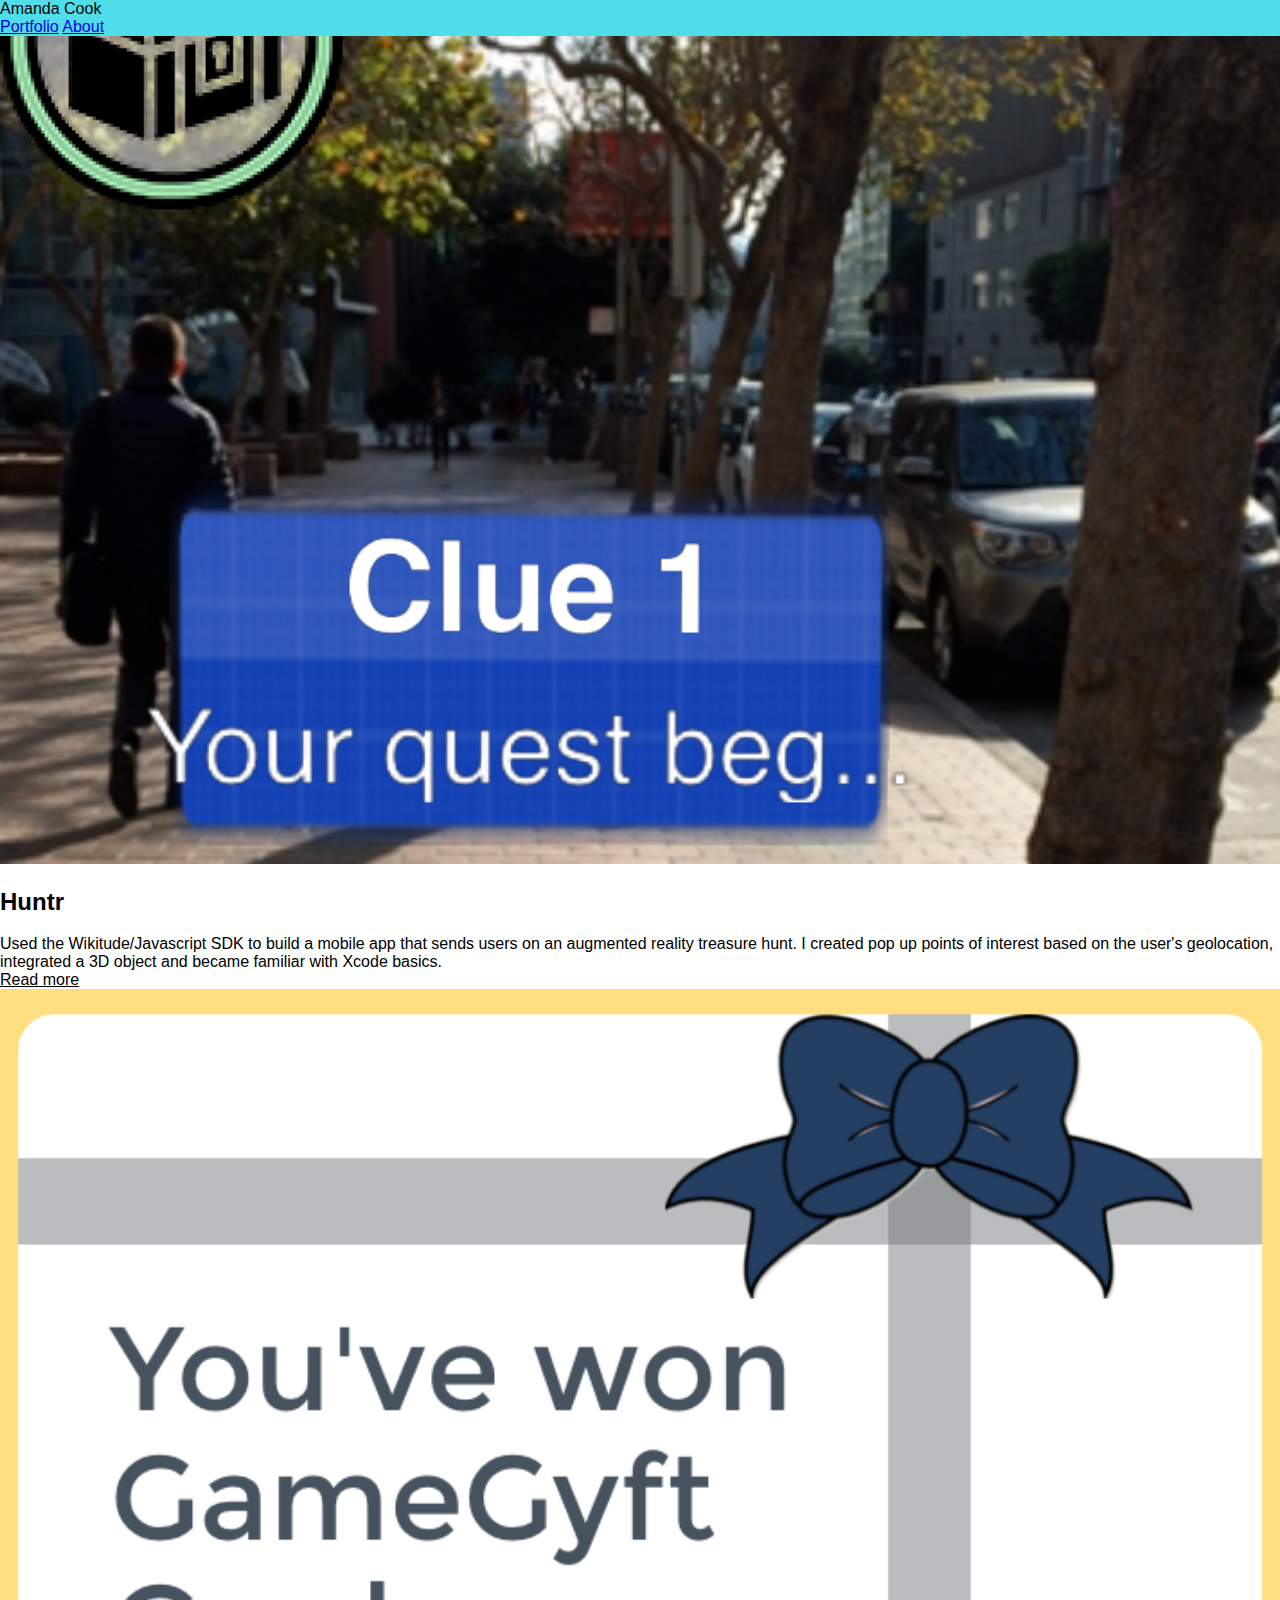
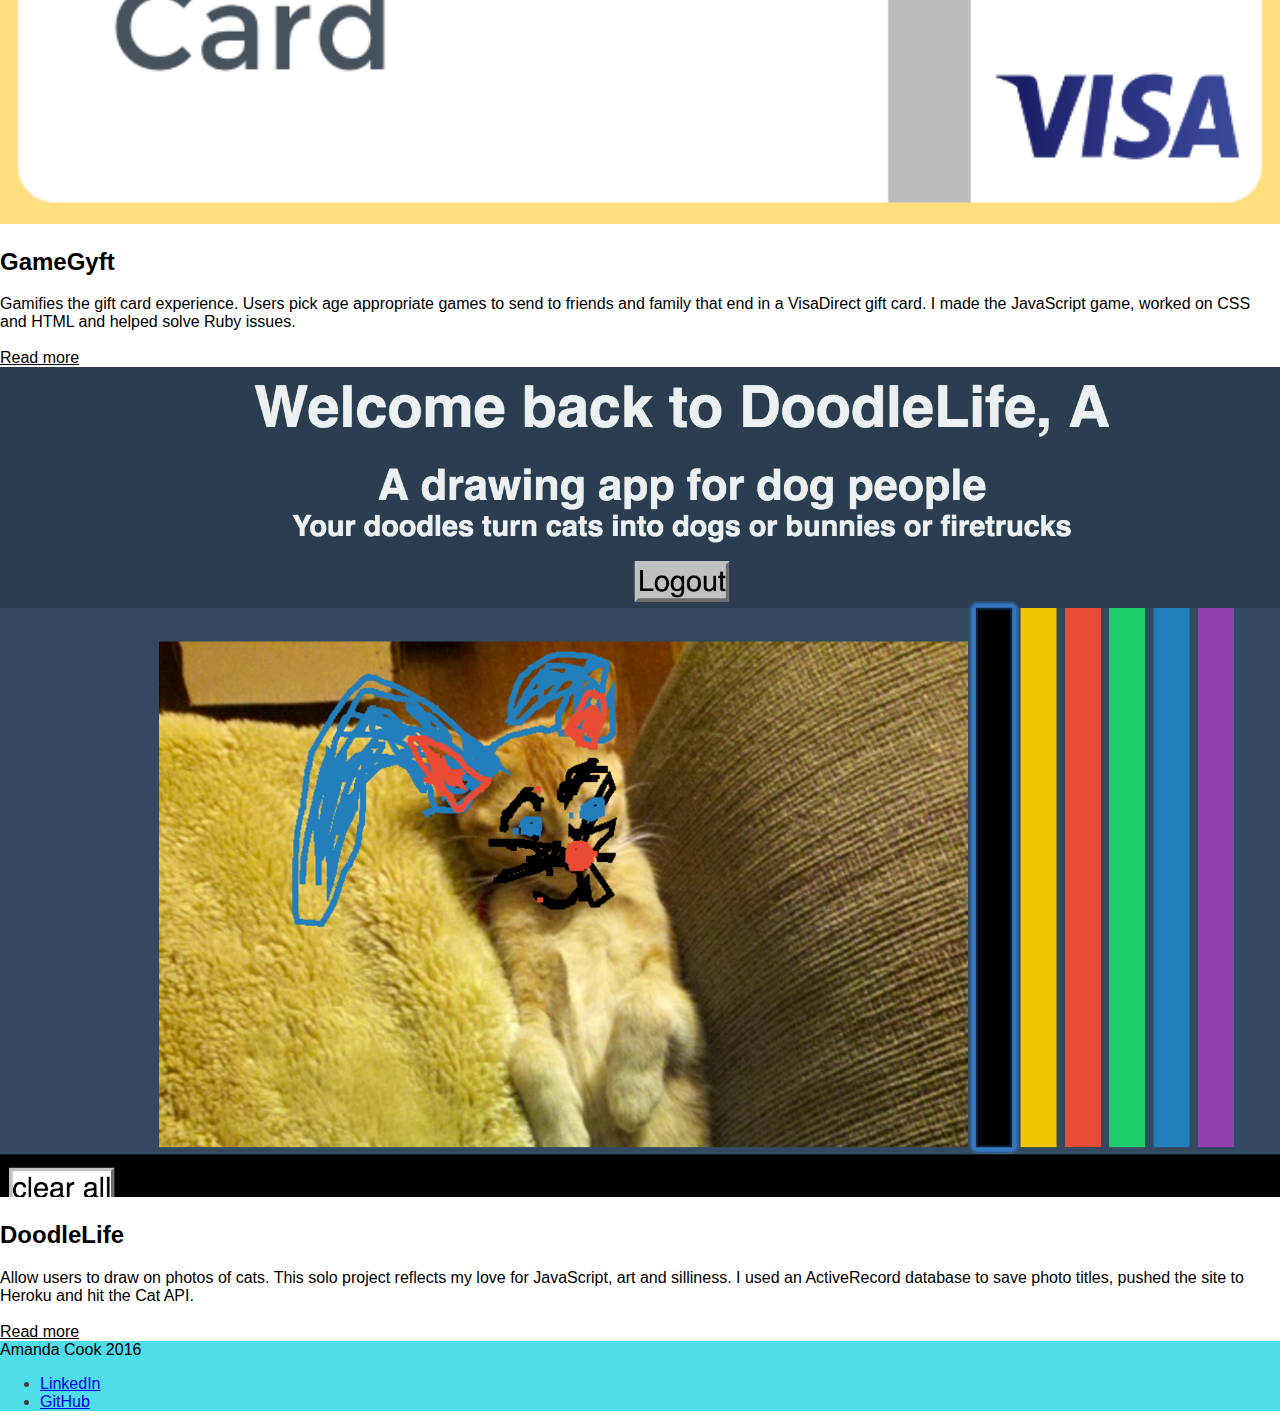
<file: index.html>
<!doctype html>

<html lang="en">

<head>
    <meta charset="utf-8">
    <meta http-equiv="X-UA-Compatible" content="IE=edge">
    <meta name="description" content="A portfolio template that uses Material Design Lite.">
    <meta name="viewport" content="width=device-width, initial-scale=1.0, minimum-scale=1.0">
    <title>Amanda Cook</title>
    <link rel="stylesheet" href="https://fonts.googleapis.com/css?family=Roboto:regular,bold,italic,thin,light,bolditalic,black,medium&amp;lang=en">
    <link rel="stylesheet" href="https://code.getmdl.io/1.2.1/material.grey-pink.min.css" />
    <link rel="stylesheet" type="text/css" href="stylesheet.css">


    <link rel="stylesheet" href="https://fonts.googleapis.com/icon?family=Material+Icons">
</head>

<body>
    <div class="mdl-layout mdl-js-layout mdl-layout--fixed-header">
        <header class="header-media mdl-layout__header mdl-layout__header--waterfall portfolio-header">

            <div class="mdl-layout__header-row portfolio-logo-row">
                <span class="mdl-layout__title">
                    <div class="portfolio-logo"></div>
                    <span class="mdl-layout__title">Amanda Cook</span>
                </span>
            <div class="mdl-layout__header-row portfolio-navigation-row mdl-layout--large-screen-only">
                <nav class="mdl-navigation mdl-typography--body-1-force-preferred-font">
                    <a class="mdl-navigation__link is-active" href="index.html">Portfolio</a>
                    <a class="mdl-navigation__link" href="about.html">About</a>
                </nav>
            </div>
            </div>
        </header>
        <main class="mdl-layout__content">
            <div class="mdl-grid portfolio-max-width">
                <div class="mdl-cell mdl-card mdl-shadow--4dp portfolio-card">
                    <div class="mdl-card__media">
                        <img class="article-image" src="images/clue1.PNG" border="0" alt="">
                    </div>
                    <div class="mdl-card__title">
                        <h2 class="mdl-card__title-text">Huntr</h2>
                    </div>
                    <div class="mdl-card__supporting-text">
                        Used the Wikitude/Javascript SDK to build a mobile app that sends users on an augmented reality treasure hunt. I created pop up points of interest based on the user's geolocation, integrated a 3D object and became familiar with Xcode basics.
                    </div>
                    <div class="mdl-card__actions mdl-card--border">
                        <a class="mdl-button mdl-button--colored mdl-js-button mdl-js-ripple-effect mdl-button--accent" href="https://github.com/edwardkimj/Huntr">Read more</a>
                    </div>
                </div>
                <div class="mdl-cell mdl-card mdl-shadow--4dp portfolio-card">
                    <div class="mdl-card__media">
                        <img class="article-image" src="images/visagyftcard.png" border="0" alt="">
                    </div>
                    <div class="mdl-card__title">
                        <h2 class="mdl-card__title-text">GameGyft</h2>
                    </div>
                    <div class="mdl-card__supporting-text">
                        Gamifies the gift card experience. Users pick age appropriate games to send to friends and family that end in a VisaDirect gift card. I made the JavaScript game, worked on CSS and HTML and helped solve Ruby issues.
                        <br>
                        <br>
                    </div>
                    <div class="mdl-card__actions mdl-card--border">
                        <a class="mdl-button mdl-button--colored mdl-js-button mdl-js-ripple-effect mdl-button--accent" href="https://github.com/ShawnTe/gamegyft-v2">Read more</a>
                    </div>
                </div>
                <div class="mdl-cell mdl-card mdl-shadow--4dp portfolio-card">
                    <div class="mdl-card__media">
                        <img class="article-image" src="images/DoodleLifeHeroku.png" border="0" alt="">
                    </div>
                    <div class="mdl-card__title">
                        <h2 class="mdl-card__title-text">DoodleLife</h2>
                    </div>
                    <div class="mdl-card__supporting-text">
                        Allow users to draw on photos of cats. This solo project reflects my love for JavaScript, art and silliness. I used an ActiveRecord database to save photo titles, pushed the site to Heroku and hit the Cat API. <br>
                        <br>
                    </div>
                    <div class="mdl-card__actions mdl-card--border">
                        <a class="mdl-button mdl-button--colored mdl-js-button mdl-js-ripple-effect mdl-button--accent" href="https://github.com/AmandaWouldGo/doodle-life">Read more</a>
                    </div>
                </div>
            <footer class="mdl-mini-footer">
                <div class="mdl-mini-footer__left-section">
                    <div class="mdl-logo">Amanda Cook 2016</div>
                </div>
                <div class="mdl-mini-footer__right-section">
                </div>
                <div class="mdl-mini-footer__right-section">
										<ul class="mdl-mini-footer__link-list">
												<li><a href="https://www.linkedin.com/in/amandawouldgo">LinkedIn</a></li>
												<li><a href="https://github.com/AmandaWouldGo">GitHub</a></li>
										</ul>
								</div>
            </footer>
        </main>
    </div>
    <script src="https://code.getmdl.io/1.2.1/material.min.js"></script>
</body>

</html>
</file>
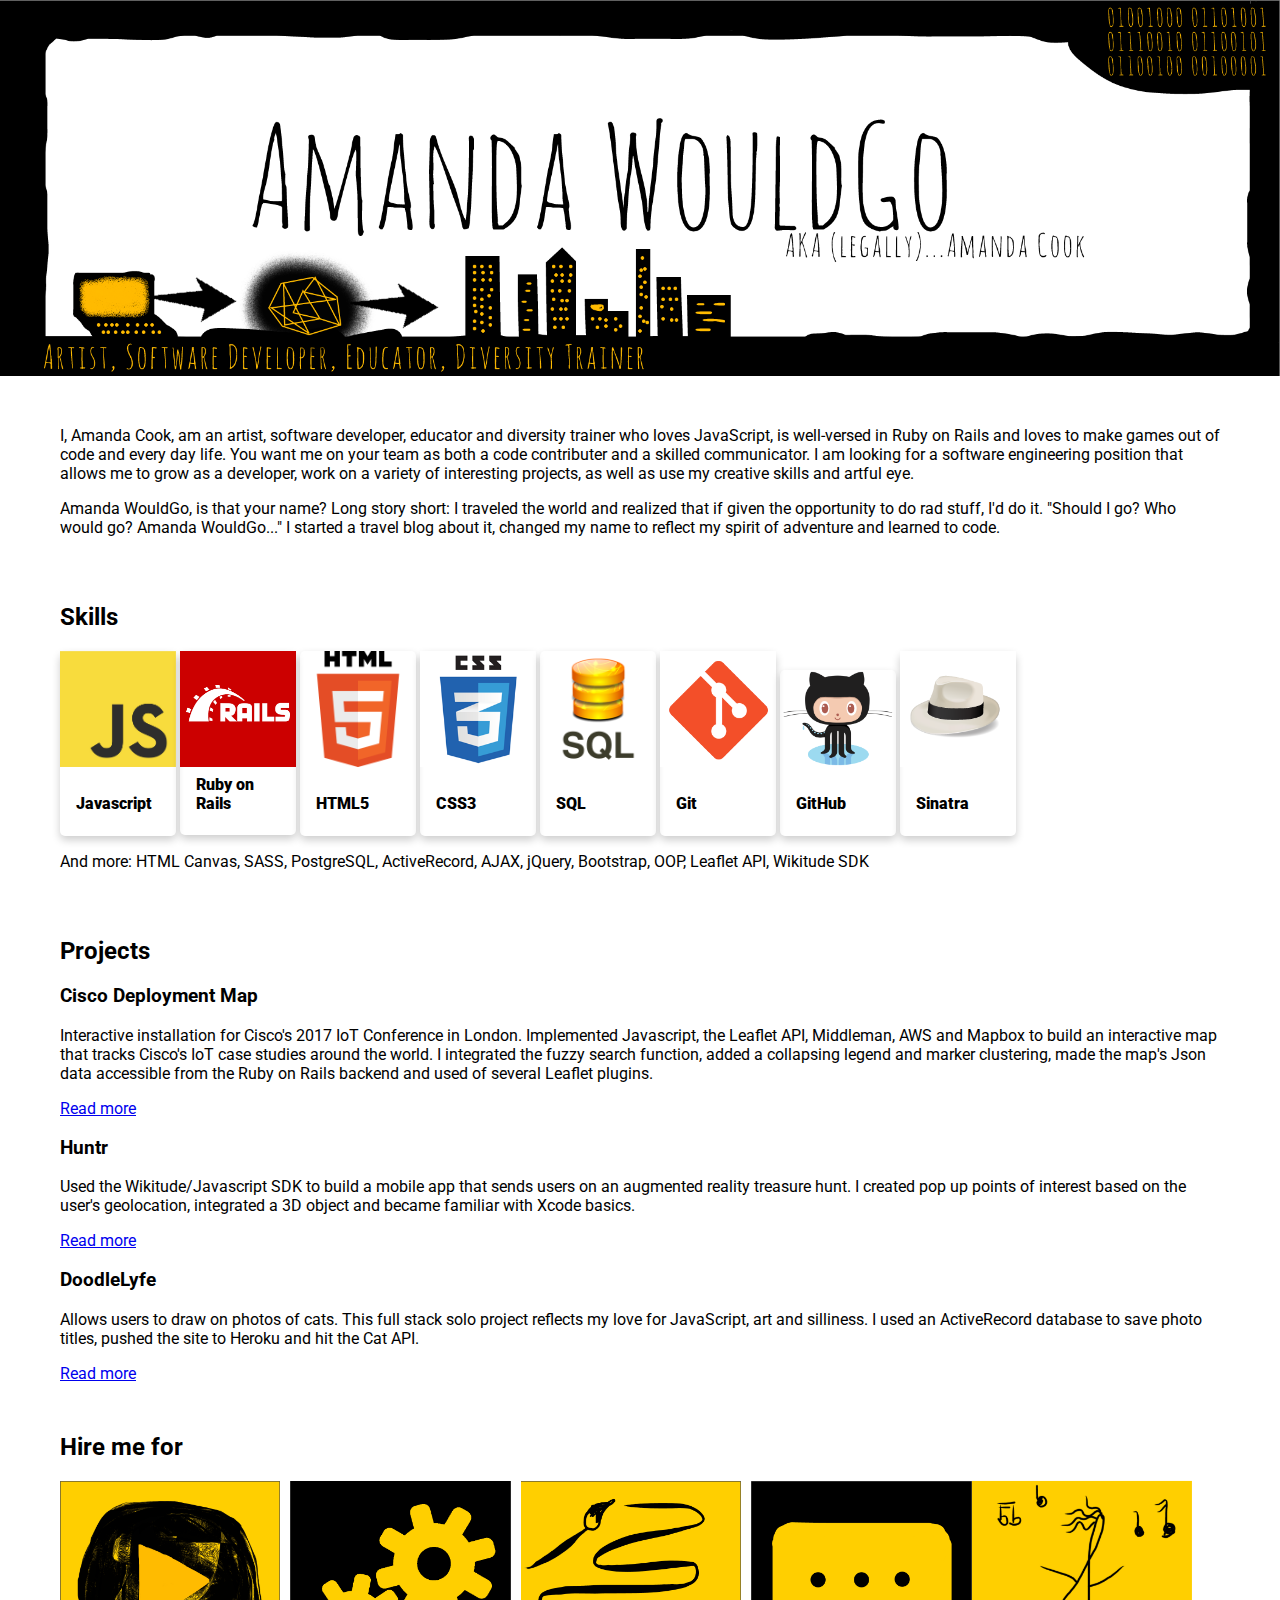
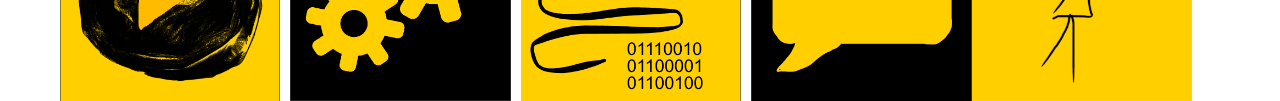
<file: top/index.html>
<!DOCTYPE html>
<html>
<head>
	<meta charset="utf-8">
  <meta http-equiv="X-UA-Compatible" content="IE=edge">
  <meta name="description" content="A portfolio site for front end developer, Amanda Cook.">
  <meta name="viewport" content="width=device-width, initial-scale=1.0, minimum-scale=1.0">
  <title>Amanda Cook</title>
  <link rel="stylesheet" href="https://fonts.googleapis.com/css?family=Roboto:regular,bold,italic,thin,light,bolditalic,black,medium&amp;lang=en">
  <link rel="stylesheet" href="https://fonts.googleapis.com/icon?family=Material+Icons">
  <link rel="stylesheet" type="text/css" href="css/stylesheet.css">
</head>
<body>
	<header>
		<img src="images/amanda-logo.png">
	</header>
	<div id="about-me">
		<p>I, Amanda Cook, am an artist, software developer, educator and diversity trainer who loves JavaScript, is well-versed in Ruby on Rails and loves to make games out of code and every day life. You want me on your team as both a code contributer and a skilled communicator. I am looking for a software engineering position that allows me to grow as a developer, work on a variety of interesting projects, as well as use my creative skills and artful eye.</p>
		<p>Amanda WouldGo, is that your name? Long story short: I traveled the world and realized that if given the opportunity to do rad stuff, I'd do it. "Should I go? Who would go? Amanda WouldGo..." I started a travel blog about it, changed my name to reflect my spirit of adventure and learned to code.</p>
		
	</div>
		
	<div id="skills">
		<h2 class="section__title">Skills</h2>
		<div class="skill-card">
		  <img src="images/js.jpg" alt="Javascript" style="width:100%">
		  <div class="skill-container">
		    <h4><b>Javascript</b></h4> 
		  </div>
		</div>
		<div class="skill-card">
		  <img src="images/ror.png" alt="Ruby on Rails Logo" style="width:100%">
		  <div class="skill-container" id="ruby-card-img" >
		    <h4><b>Ruby on Rails</b></h4> 
		  </div>
		</div>
		<div class="skill-card">
		  <img src="images/html5-square.png" alt="HTML 5" style="width:100%">
		  <div class="skill-container">
		    <h4><b>HTML5</b></h4> 
		  </div>
		</div>
		<div class="skill-card">
		  <img src="images/css3-square.png" alt="CSS Logo" style="width:100%">
		  <div class="skill-container">
		    <h4><b>CSS3</b></h4> 
		  </div>
		</div>
		<div class="skill-card">
		  <img src="images/sql.png" alt="SQL Logo" style="width:100%">
		  <div class="skill-container">
		    <h4><b>SQL</b></h4> 
		  </div>
		</div>
		<div class="skill-card">
		  <img src="images/git-logo.png" alt="Git Logo" style="width:100%">
		  <div class="skill-container">
		    <h4><b>Git</b></h4> 
		  </div>
		</div>
		<div class="skill-card">
		  <img src="images/Octocat-github.png" alt="Github Logo" style="width:100%">
		  <div class="skill-container">
		    <h4><b>GitHub</b></h4> 
		  </div>
		</div>
		<div class="skill-card">
		  <img src="images/sinatra_logo.png" alt="Sinatra" style="width:100%">
		  <div class="skill-container">
		    <h4><b>Sinatra</b></h4> 
		  </div>
		</div>
		<p>And more: HTML Canvas, SASS, PostgreSQL, ActiveRecord, AJAX, jQuery, Bootstrap, OOP, Leaflet API, Wikitude SDK</p>
	</div>
	<div id="projects">
		<h2 class="section__title">Projects</h2>
    <div id="project-deployment">
	    <h3>Cisco Deployment Map</h3>
      <p>Interactive installation for Cisco's 2017 IoT Conference in London. Implemented Javascript, the Leaflet API, Middleman, AWS and Mapbox to build an interactive map that tracks Cisco's IoT case studies around the world. I integrated the fuzzy search function, added a collapsing legend and marker clustering, made the map's Json data accessible from the Ruby on Rails backend and used of several Leaflet plugins.</p>
	  </div>
    <a class="project-link" href="https://iot-deployment-map.ciscoevents.net/">Read more</a>
		<div id="project-huntr">
	    <h3>Huntr</h3>
      <p>Used the Wikitude/Javascript SDK to build a mobile app that sends users on an augmented reality treasure hunt. I created pop up points of interest based on the user's geolocation, integrated a 3D object and became familiar with Xcode basics.</p>
	  </div>
    <a class="projects-link" href="https://github.com/edwardkimj/Huntr">Read more</a>
    <div id="project-doodle">
	    <h3>DoodleLyfe</h3>
      <p>Allows users to draw on photos of cats. This full stack solo project reflects my love for JavaScript, art and silliness. I used an ActiveRecord database to save photo titles, pushed the site to Heroku and hit the Cat API.</p>
	  </div>
    <a class="projects-link" href="https://github.com/AmandaWouldGo/doodle-life">Read more</a>
	</div>
	<div id="hire-me">
    <h2 class="section__title">Hire me for</h2>
    <div class="card effect__hover">
      <img class="card__front" src="images/frontend.png">
      <div class="card__back">
        <span class="card__text">Front End Development</span>
   		</div>
    </div>
    <div class="card effect__hover">
      <img class="card__front" src="images/backend.png">
      <div class="card__back">
        <span class="card__text">Back End Development</span>
      </div>
    </div>
    <div class="card effect__hover">
      <img class="card__front" src="images/design.png">
      <div class="card__back">
        <span class="card__text">Transforming design to code</span>
      </div>
    </div>
    <div class="card effect__hover">
      <img class="card__front" src="images/communication.png">
      <div class="card__back">
        <span class="card__text">Communication and feedback</span>
      </div>
    </div>
    <div class="card effect__hover">
      <img class="card__front" src="images/dance.png">
      <div class="card__back">
        <span class="card__text">... I dance at my desk</span>
      </div>
    </div>
	</div>
	<footer>
		
	</footer>
</body>
</html>
</file>
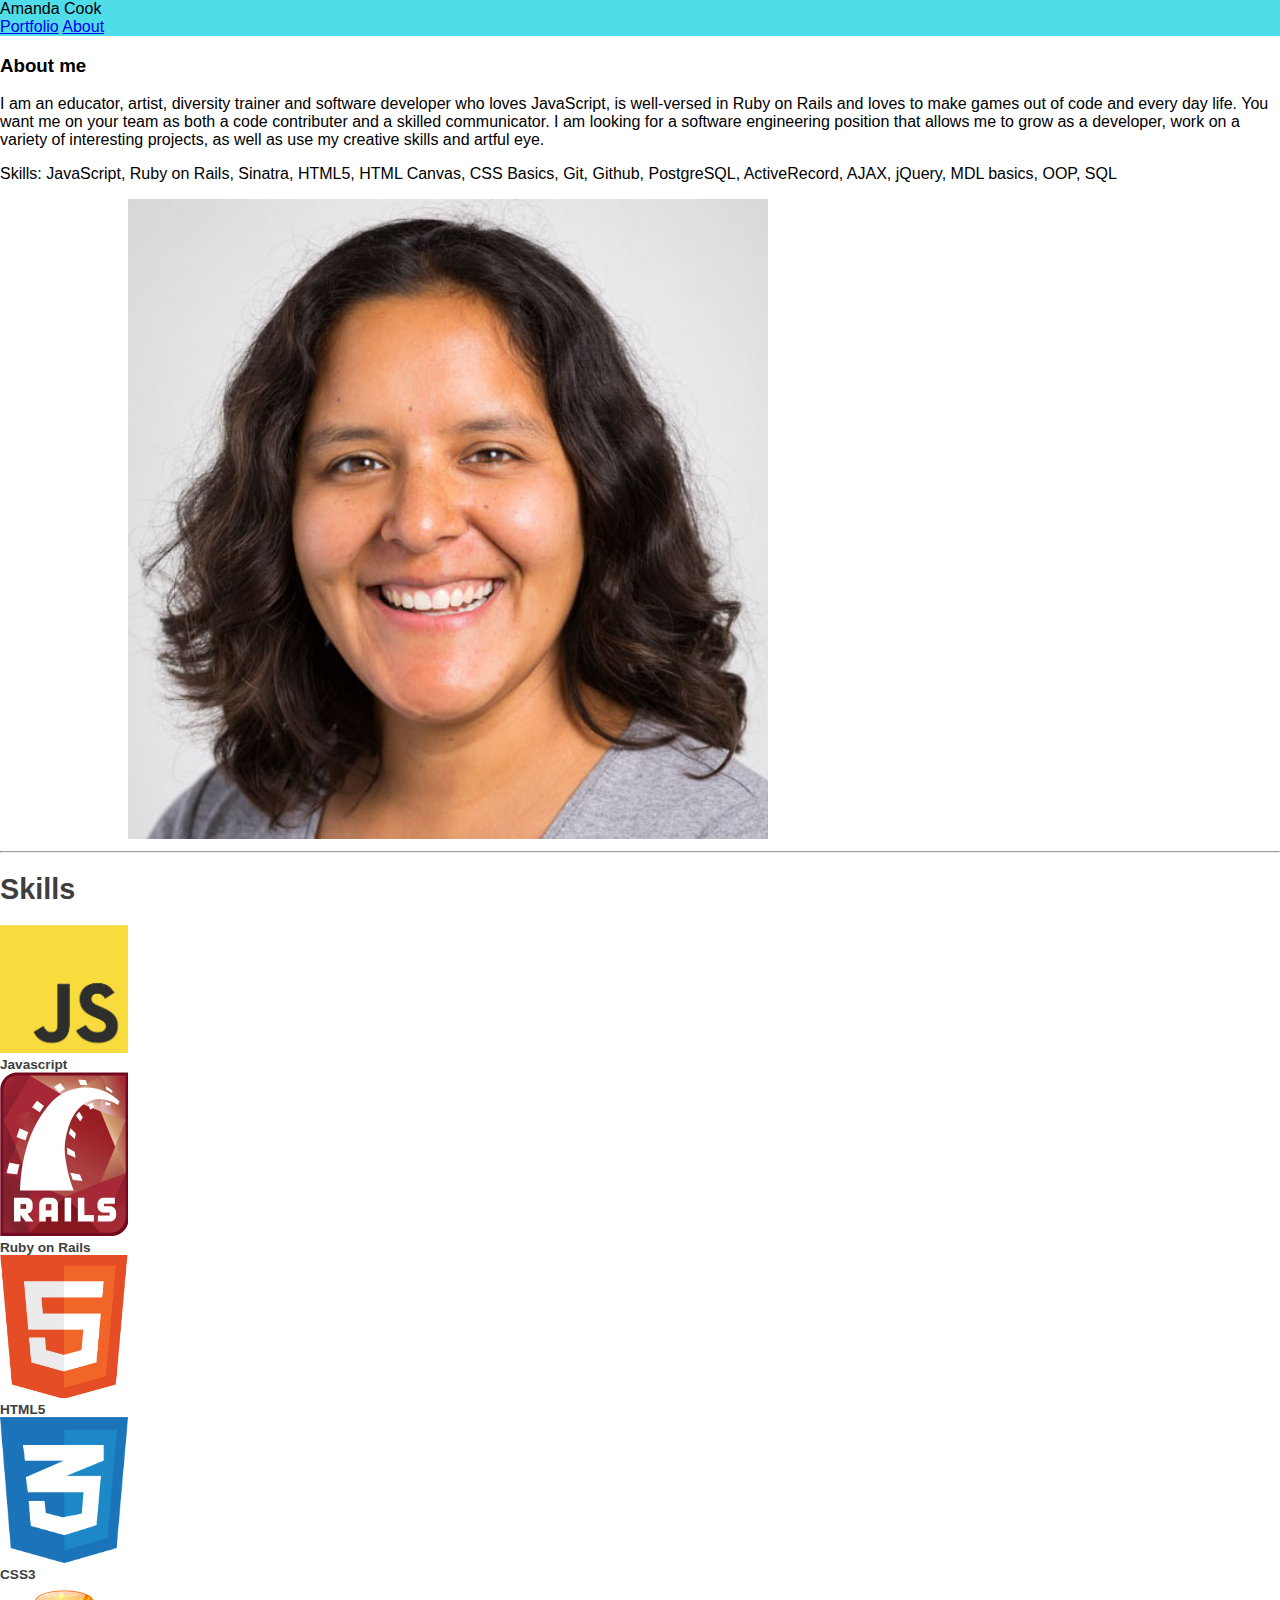
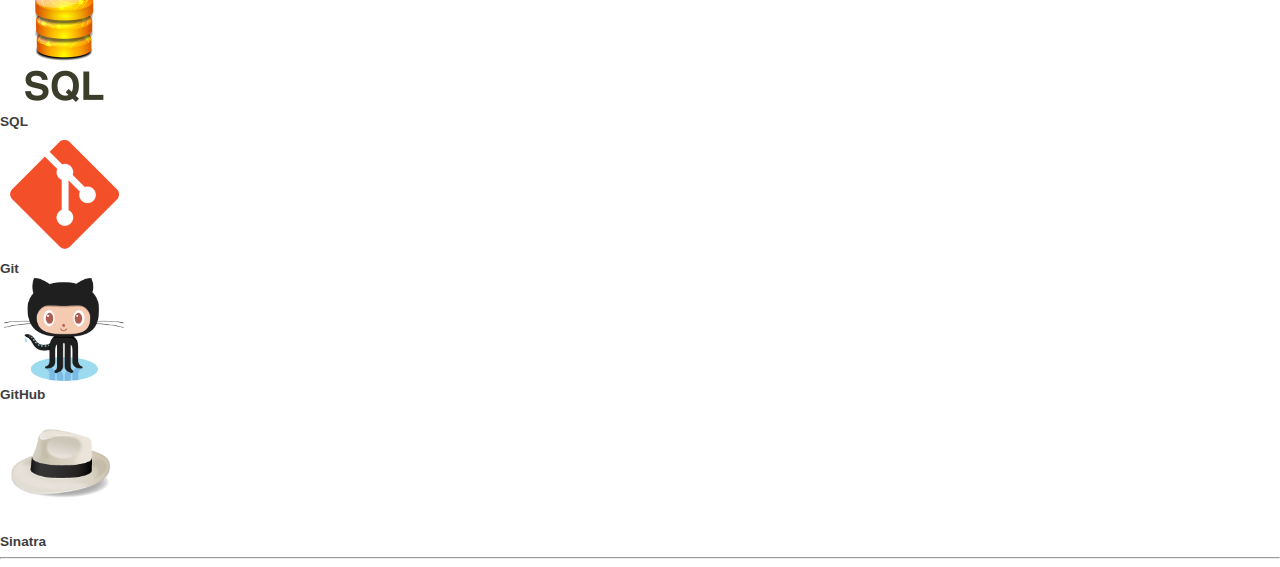
<file: about.html>
<!DOCTYPE html>
<html>
<head>
	<title>Amanda Cook</title>
	<meta charset="utf-8">
    <meta http-equiv="X-UA-Compatible" content="IE=edge">
    <meta name="description" content="A portfolio template that uses Material Design Lite.">
    <meta name="viewport" content="width=device-width, initial-scale=1.0, minimum-scale=1.0">
    <title>Amanda Cook</title>
    <link rel="stylesheet" href="https://fonts.googleapis.com/css?family=Roboto:regular,bold,italic,thin,light,bolditalic,black,medium&amp;lang=en">
    <link rel="stylesheet" href="https://code.getmdl.io/1.2.1/material.grey-pink.min.css" />
    <link rel="stylesheet" type="text/css" href="stylesheet.css">
    <link rel="stylesheet" href="https://fonts.googleapis.com/icon?family=Material+Icons">
</head>
<body>
		<div class="mdl-layout mdl-js-layout mdl-layout--fixed-header">
        <header class="header-media mdl-layout__header mdl-layout__header--waterfall portfolio-header">
            <div class="mdl-layout__header-row portfolio-logo-row">
                <span class="mdl-layout__title">
                    <div class="portfolio-logo"></div>
                    <span class="mdl-layout__title">Amanda Cook</span>
                </span>
		            <div class="mdl-layout__header-row portfolio-navigation-row mdl-layout--large-screen-only">
		                <nav class="mdl-navigation mdl-typography--body-1-force-preferred-font">
		                    <a class="mdl-navigation__link is-active" href="index.html">Portfolio</a>
		                    <a class="mdl-navigation__link" href="about.html">About</a>
		                </nav>
		            </div>
    				</div>
        </header>
    </div>
    <main class="mdl-layout__content">
			<div class="mdl-cell mdl-cell--12-col mdl-card mdl-shadow--4dp">
					<div class="mdl-grid portfolio-copy">
							<h3 class="mdl-cell mdl-cell--12-col mdl-typography--headline">About me</h3>
							<div class="mdl-cell mdl-cell--6-col mdl-card__supporting-text no-padding">
							<p>I am an educator, artist, diversity trainer and software developer who loves JavaScript, is well-versed in Ruby on Rails and loves to make games out of code and every day life. You want me on your team as both a code contributer and a skilled communicator. I am looking for a software engineering position that allows me to grow as a developer, work on a variety of interesting projects, as well as use my creative skills and artful eye.</p>
							<p>Skills: JavaScript, Ruby on Rails, Sinatra, HTML5, HTML Canvas, CSS Basics, Git, Github, PostgreSQL, ActiveRecord, AJAX, jQuery, MDL basics, OOP, SQL</p>
							</div>

							<div class="mdl-cell mdl-cell--6-col">
								<img id="portrait" src="images/amanda-portrait-square.jpg" border="0" alt="portrait-of-amanda">
							</div>
					</div>
			</div>
			<section>
				<hr>
				<div class="mdl-grid portfolio-max-width">
				<h1 class="skill-section-title">Skills</h1>
					<div class="mdl-cell mdl-card mdl-shadow--4dp skill-card">
              <div class="mdl-card__media">
                  <img class="skill-image" src="images/js.jpg" border="0" alt="Javascript logo">
              </div>
              <div class="mdl-card__title">
                  <h2 class="mdl-card__title-text skill-title">Javascript</h2>
              </div>
          </div>
				  <div class="mdl-cell mdl-card mdl-shadow--4dp skill-card">
              <div class="mdl-card__media">
                  <img class="skill-image" src="images/Ruby_on_Rails-logo.png" border="0" alt="Ruby on Rails logo">
              </div>
              <div class="mdl-card__title">
                  <h2 class="mdl-card__title-text skill-title">Ruby on Rails</h2>
              </div>
          </div>
          <div class="mdl-cell mdl-card mdl-shadow--4dp skill-card">
              <div class="mdl-card__media">
                  <img class="skill-image" src="images/HTML5_Badge_512.png" border="0" alt="HTML5 logo">
              </div>
              <div class="mdl-card__title">
                  <h2 class="mdl-card__title-text skill-title">HTML5</h2>
              </div>
          </div>
          <div class="mdl-cell mdl-card mdl-shadow--4dp skill-card">
              <div class="mdl-card__media">
                  <img class="skill-image" src="images/css3-logo.png" border="0" alt="css3 logo">
              </div>
              <div class="mdl-card__title">
                  <h2 class="mdl-card__title-text skill-title">CSS3</h2>
              </div>
          </div>
          <div class="mdl-cell mdl-card mdl-shadow--4dp skill-card">
              <div class="mdl-card__media">
                  <img class="skill-image" src="images/sql.png" border="0" alt="SQL logo">
              </div>
              <div class="mdl-card__title">
                  <h2 class="mdl-card__title-text skill-title">SQL</h2>
              </div>
          </div>
          <div class="mdl-cell mdl-card mdl-shadow--4dp skill-card">
              <div class="mdl-card__media">
                  <img class="skill-image" src="images/git-logo.png" border="0" alt="Git logo">
              </div>
              <div class="mdl-card__title">
                  <h2 class="mdl-card__title-text skill-title">Git</h2>
              </div>
          </div>
          <div class="mdl-cell mdl-card mdl-shadow--4dp skill-card">
              <div class="mdl-card__media">
                  <img class="skill-image" src="images/Octocat-github.png" border="0" alt="Github Octocat logo">
              </div>
              <div class="mdl-card__title">
                  <h2 class="mdl-card__title-text skill-title">GitHub</h2>
              </div>
          </div>
          <div class="mdl-cell mdl-card mdl-shadow--4dp skill-card">
              <div class="mdl-card__media">
                  <img class="skill-image" src="images/sinatra_logo.png" border="0" alt="Sinatra logo">
              </div>
              <div class="mdl-card__title">
                  <h2 class="mdl-card__title-text skill-title">Sinatra</h2>
              </div>
          </div>
        </div>
				<hr>
			</section>
	</main>
</body>
</html>
</file>
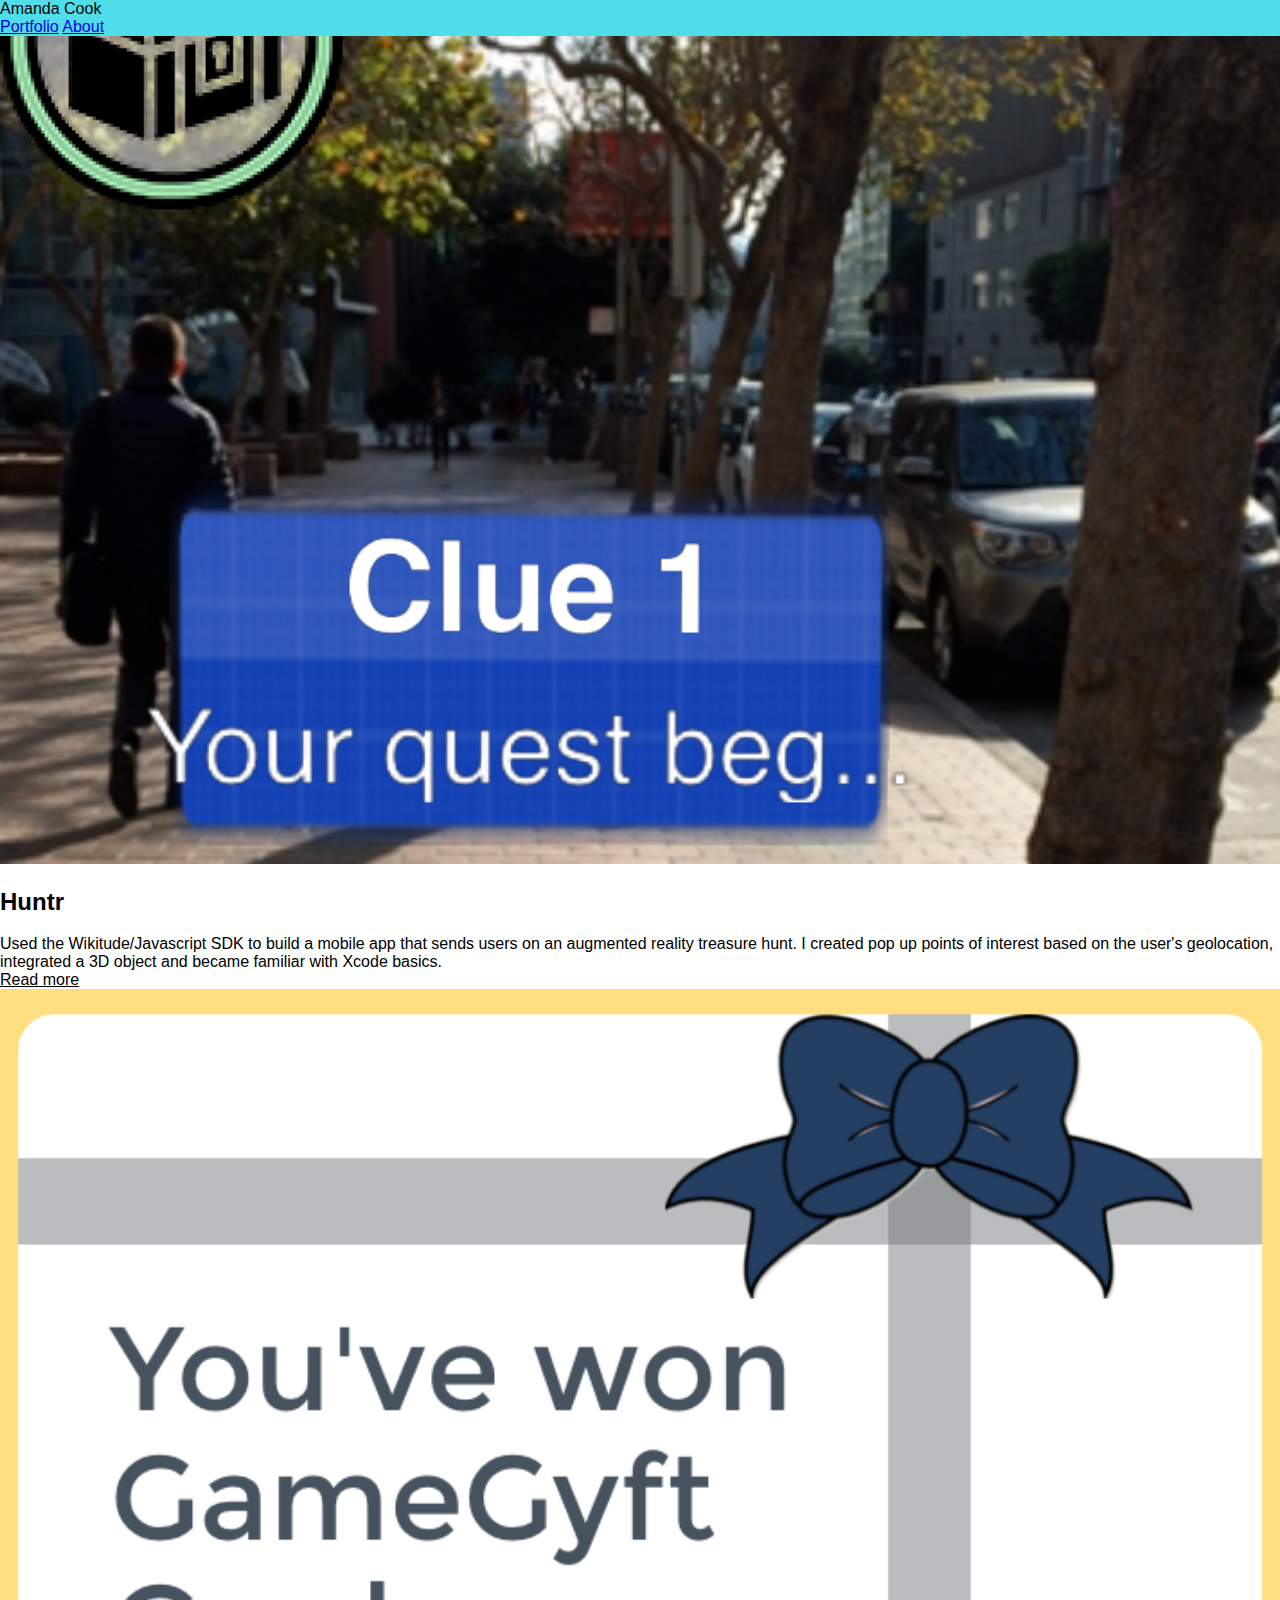
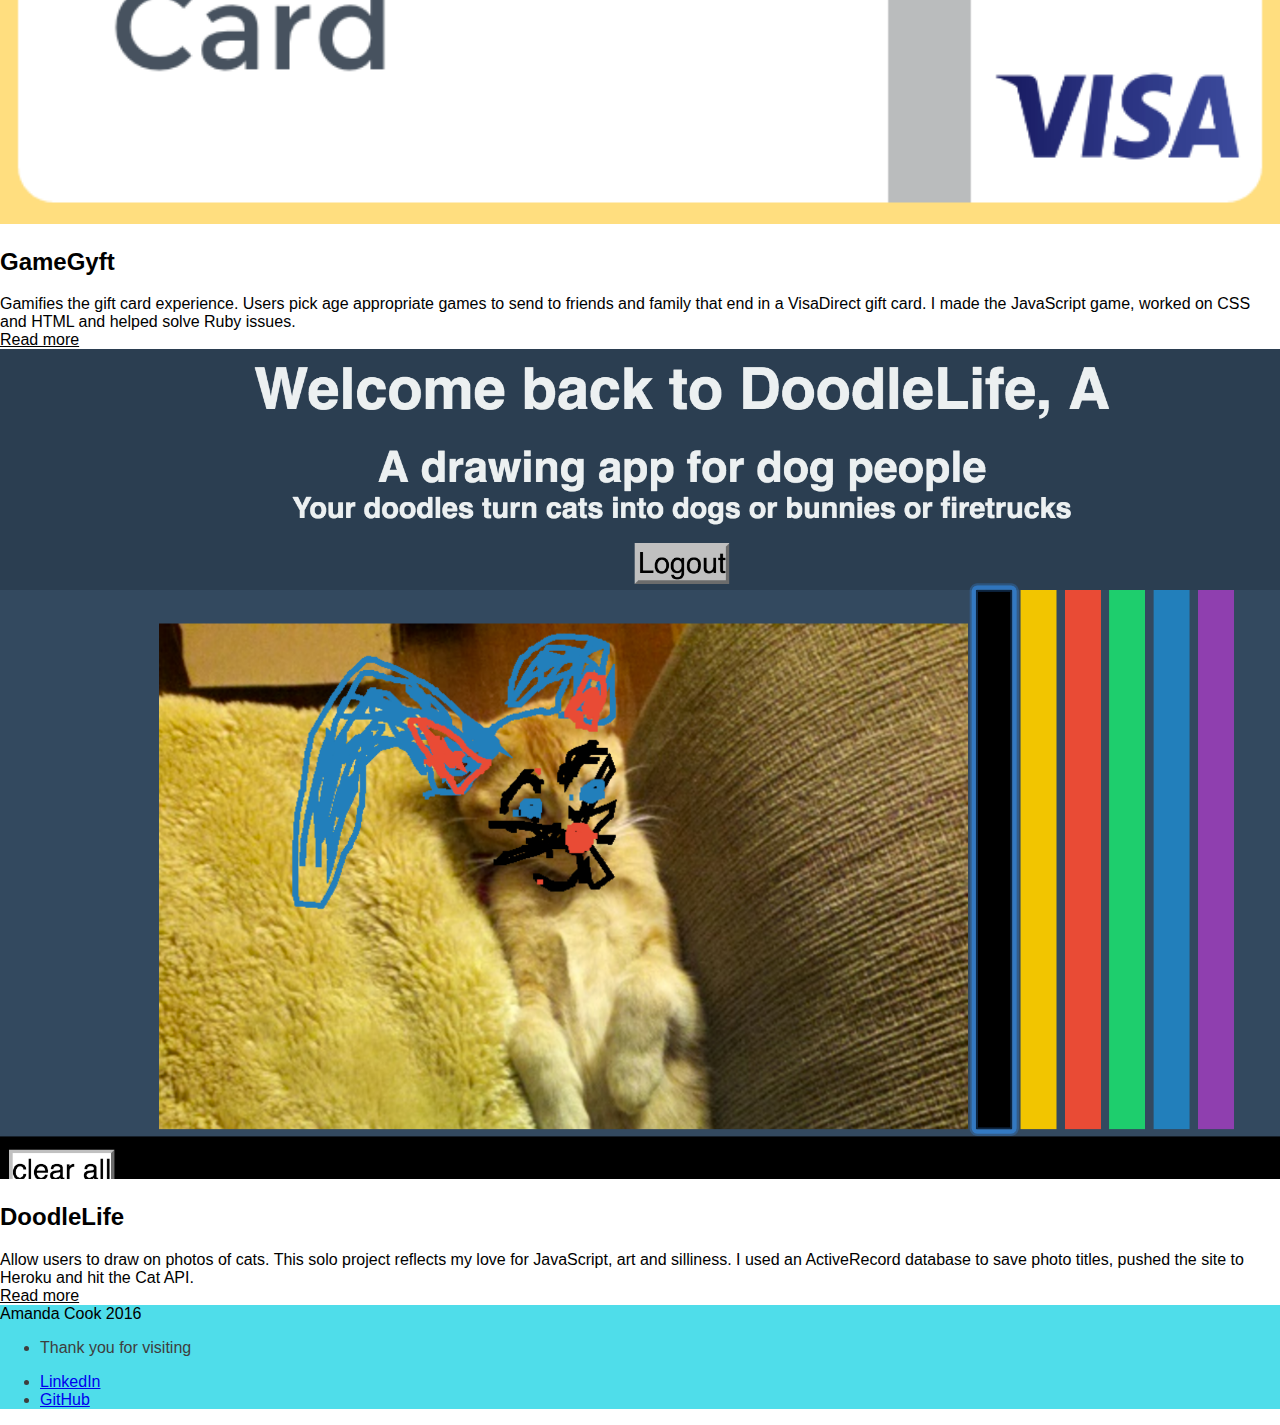
<file: mdl.html>
<!doctype html>
<!--
  Material Design Lite
  Copyright 2015 Google Inc. All rights reserved.

  Licensed under the Apache License, Version 2.0 (the "License");
  you may not use this file except in compliance with the License.
  You may obtain a copy of the License at

      https://www.apache.org/licenses/LICENSE-2.0

  Unless required by applicable law or agreed to in writing, software
  distributed under the License is distributed on an "AS IS" BASIS,
  WITHOUT WARRANTIES OR CONDITIONS OF ANY KIND, either express or implied.
  See the License for the specific language governing permissions and
  limitations under the License
-->
<html lang="en">

<head>
    <meta charset="utf-8">
    <meta http-equiv="X-UA-Compatible" content="IE=edge">
    <meta name="description" content="A portfolio template that uses Material Design Lite.">
    <meta name="viewport" content="width=device-width, initial-scale=1.0, minimum-scale=1.0">
    <title>Amanda Cook</title>
    <link rel="stylesheet" href="https://fonts.googleapis.com/css?family=Roboto:regular,bold,italic,thin,light,bolditalic,black,medium&amp;lang=en">
    <link rel="stylesheet" href="https://code.getmdl.io/1.2.1/material.grey-pink.min.css" />
    <link rel="stylesheet" type="text/css" href="stylesheet.css">


    <link rel="stylesheet" href="https://fonts.googleapis.com/icon?family=Material+Icons">
</head>

<body>
    <div class="mdl-layout mdl-js-layout mdl-layout--fixed-header">
        <header class="header-media mdl-layout__header mdl-layout__header--waterfall portfolio-header">

            <div class="mdl-layout__header-row portfolio-logo-row">
                <span class="mdl-layout__title">
                    <div class="portfolio-logo"></div>
                    <span class="mdl-layout__title">Amanda Cook</span>
                </span>
            <div class="mdl-layout__header-row portfolio-navigation-row mdl-layout--large-screen-only">
                <nav class="mdl-navigation mdl-typography--body-1-force-preferred-font">
                    <a class="mdl-navigation__link is-active" href="mdl.html">Portfolio</a>
                    <a class="mdl-navigation__link" href="about.html">About</a>
                </nav>
            </div>
            </div>
        </header>
        <main class="mdl-layout__content">
            <div class="mdl-grid portfolio-max-width">
                <div class="mdl-cell mdl-card mdl-shadow--4dp portfolio-card">
                    <div class="mdl-card__media">
                        <img class="article-image" src="images/clue1.PNG" border="0" alt="">
                    </div>
                    <div class="mdl-card__title">
                        <h2 class="mdl-card__title-text">Huntr</h2>
                    </div>
                    <div class="mdl-card__supporting-text">
                        Used the Wikitude/Javascript SDK to build a mobile app that sends users on an augmented reality treasure hunt. I created pop up points of interest based on the user's geolocation, integrated a 3D object and became familiar with Xcode basics.
                    </div>
                    <div class="mdl-card__actions mdl-card--border">
                        <a class="mdl-button mdl-button--colored mdl-js-button mdl-js-ripple-effect mdl-button--accent" href="https://github.com/edwardkimj/Huntr">Read more</a>
                    </div>
                </div>
                <div class="mdl-cell mdl-card mdl-shadow--4dp portfolio-card">
                    <div class="mdl-card__media">
                        <img class="article-image" src="images/visagyftcard.png" border="0" alt="">
                    </div>
                    <div class="mdl-card__title">
                        <h2 class="mdl-card__title-text">GameGyft</h2>
                    </div>
                    <div class="mdl-card__supporting-text">
                        Gamifies the gift card experience. Users pick age appropriate games to send to friends and family that end in a VisaDirect gift card. I made the JavaScript game, worked on CSS and HTML and helped solve Ruby issues.

                    </div>
                    <div class="mdl-card__actions mdl-card--border">
                        <a class="mdl-button mdl-button--colored mdl-js-button mdl-js-ripple-effect mdl-button--accent" href="https://github.com/ShawnTe/gamegyft-v2">Read more</a>
                    </div>
                </div>
                <div class="mdl-cell mdl-card mdl-shadow--4dp portfolio-card">
                    <div class="mdl-card__media">
                        <img class="article-image" src="images/DoodleLifeHeroku.png" border="0" alt="">
                    </div>
                    <div class="mdl-card__title">
                        <h2 class="mdl-card__title-text">DoodleLife</h2>
                    </div>
                    <div class="mdl-card__supporting-text">
                        Allow users to draw on photos of cats. This solo project reflects my love for JavaScript, art and silliness. I used an ActiveRecord database to save photo titles, pushed the site to Heroku and hit the Cat API. 
                    </div>
                    <div class="mdl-card__actions mdl-card--border">
                        <a class="mdl-button mdl-button--colored mdl-js-button mdl-js-ripple-effect mdl-button--accent" href="https://github.com/AmandaWouldGo/doodle-life">Read more</a>
                    </div>
                </div>
            <footer class="mdl-mini-footer">
                <div class="mdl-mini-footer__left-section">
                    <div class="mdl-logo">Amanda Cook 2016</div>
                </div>
                <div class="mdl-mini-footer__right-section">
                    <ul class="mdl-mini-footer__link-list">
                        <li>Thank you for visiting</li>
                    </ul>
                </div>
                <div class="mdl-mini-footer__right-section">
										<ul class="mdl-mini-footer__link-list">
												<li><a href="https://www.linkedin.com/in/amandawouldgo">LinkedIn</a></li>
												<li><a href="https://github.com/AmandaWouldGo">GitHub</a></li>
										</ul>
								</div>
            </footer>
        </main>
    </div>
    <script src="https://code.getmdl.io/1.2.1/material.min.js"></script>
</body>

</html>
</file>
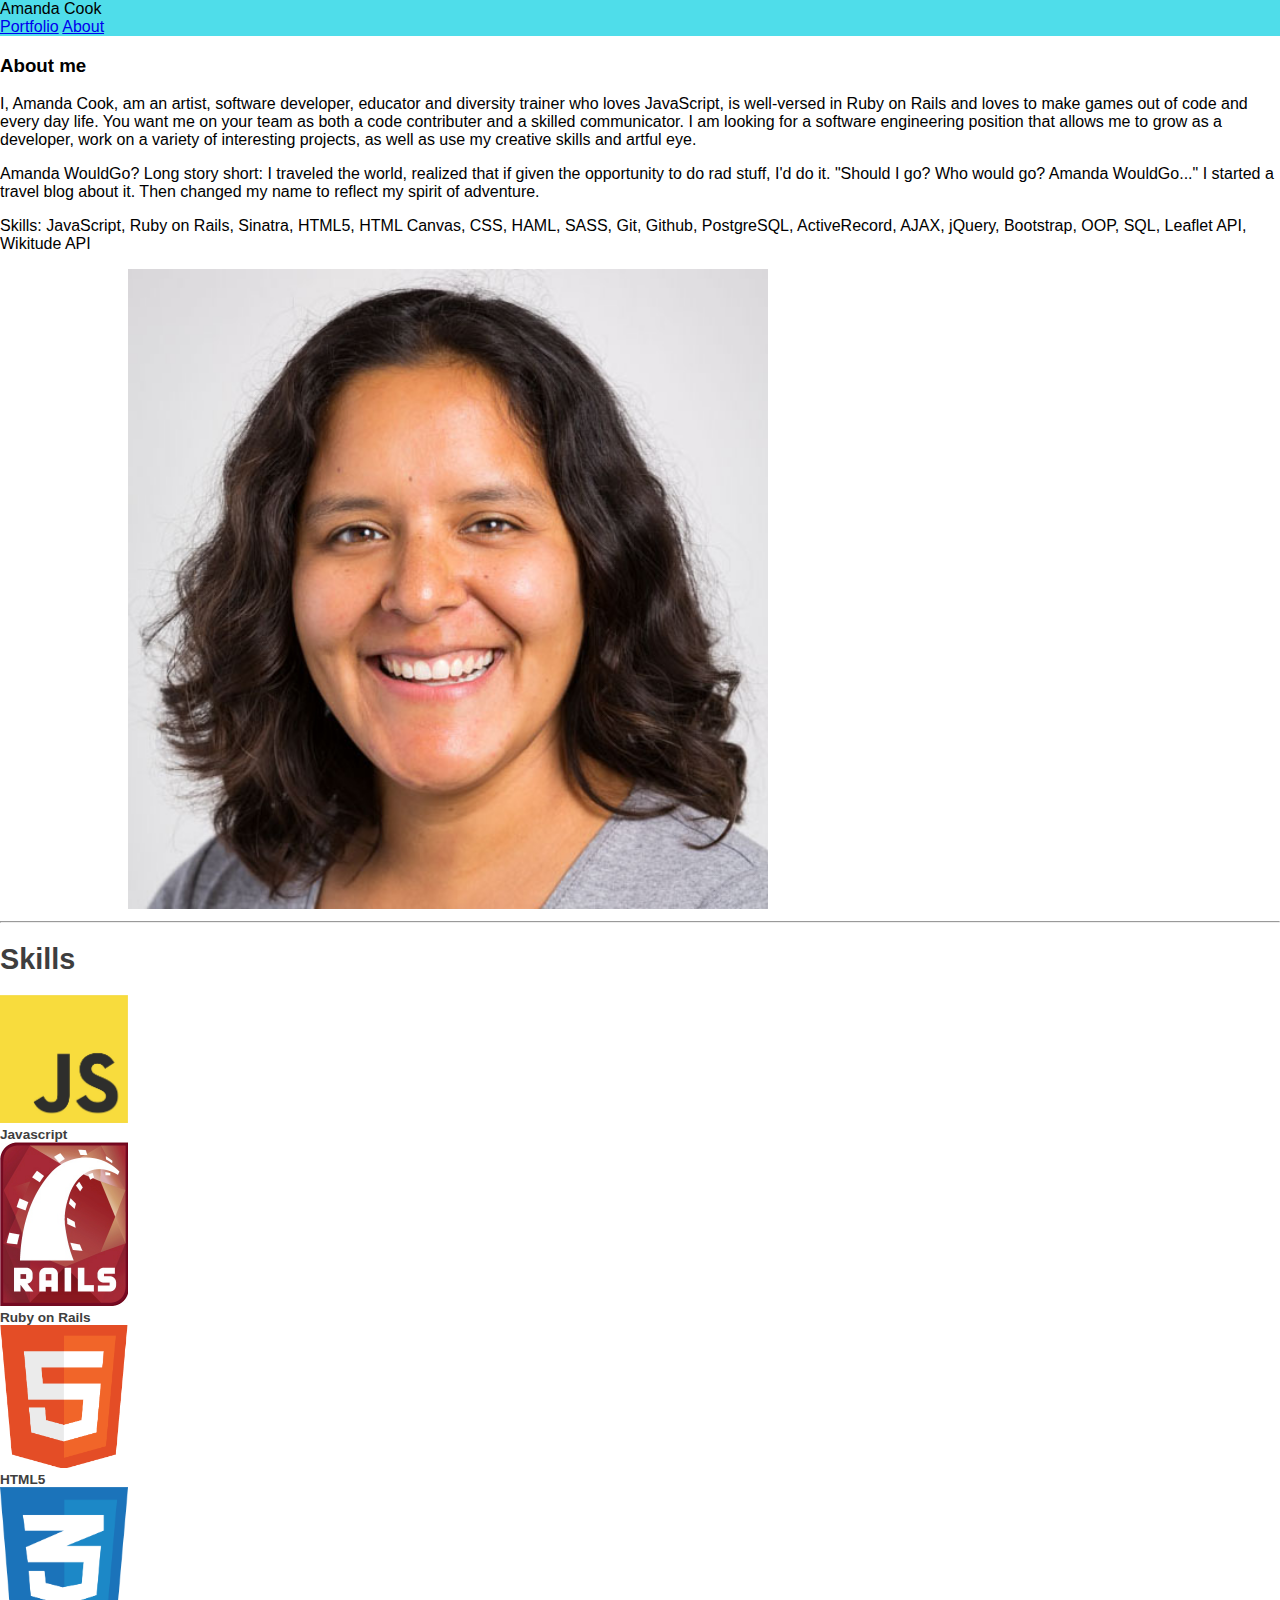
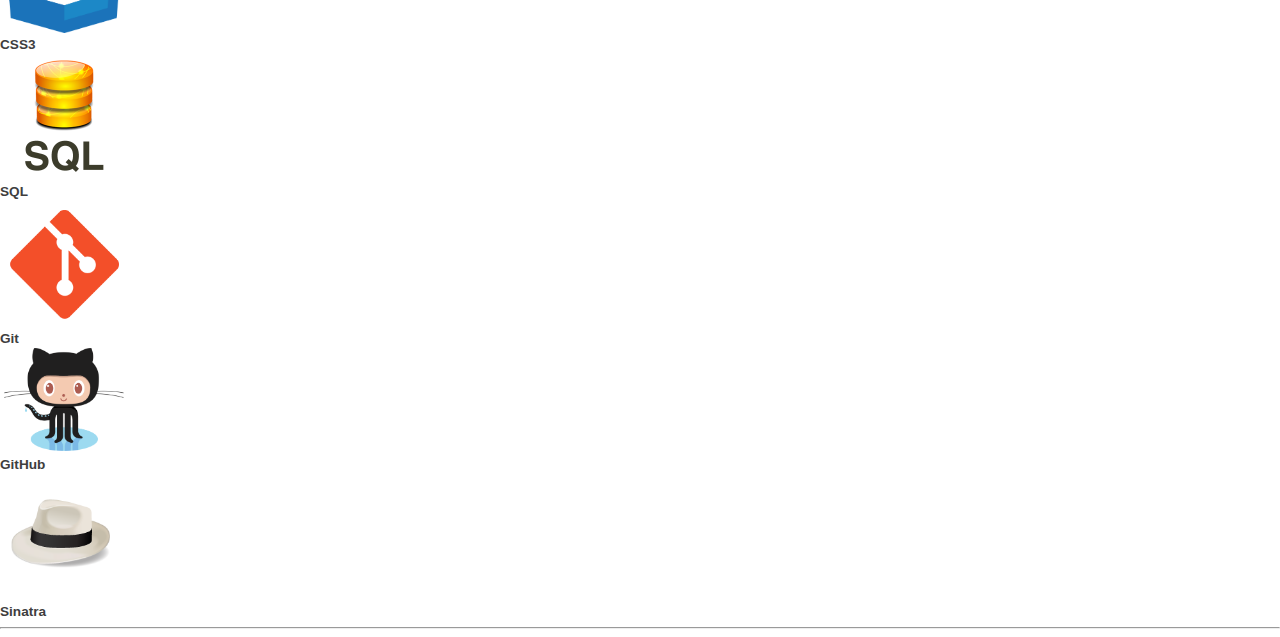
<file: top/about.html>
<!DOCTYPE html>
<html>
<head>
	<title>Amanda Cook</title>
	<meta charset="utf-8">
    <meta http-equiv="X-UA-Compatible" content="IE=edge">
    <meta name="description" content="A portfolio template that uses Material Design Lite.">
    <meta name="viewport" content="width=device-width, initial-scale=1.0, minimum-scale=1.0">
    <title>Amanda Cook</title>
    <link rel="stylesheet" href="https://fonts.googleapis.com/css?family=Roboto:regular,bold,italic,thin,light,bolditalic,black,medium&amp;lang=en">
    <link rel="stylesheet" href="https://code.getmdl.io/1.2.1/material.grey-pink.min.css" />
    <link rel="stylesheet" type="text/css" href="stylesheet.css">
    <link rel="stylesheet" href="https://fonts.googleapis.com/icon?family=Material+Icons">
</head>
<body>
		<div class="mdl-layout mdl-js-layout mdl-layout--fixed-header">
        <header class="header-media mdl-layout__header mdl-layout__header--waterfall portfolio-header">
            <div class="mdl-layout__header-row portfolio-logo-row">
                <span class="mdl-layout__title">
                    <div class="portfolio-logo"></div>
                    <span class="mdl-layout__title">Amanda Cook</span>
                </span>
		            <div class="mdl-layout__header-row portfolio-navigation-row mdl-layout--large-screen-only">
		                <nav class="mdl-navigation mdl-typography--body-1-force-preferred-font">
		                    <a class="mdl-navigation__link is-active" href="index.html">Portfolio</a>
		                    <a class="mdl-navigation__link" href="about.html">About</a>
		                </nav>
		            </div>
    				</div>
        </header>
    </div>
    <main class="mdl-layout__content">
			<div class="mdl-cell mdl-cell--12-col mdl-card mdl-shadow--4dp">
					<div class="mdl-grid portfolio-copy">
							<h3 class="mdl-cell mdl-cell--12-col mdl-typography--headline">About me</h3>
							<div class="mdl-cell mdl-cell--6-col mdl-card__supporting-text no-padding">
							<p>I, Amanda Cook, am an artist, software developer, educator and diversity trainer who loves JavaScript, is well-versed in Ruby on Rails and loves to make games out of code and every day life. You want me on your team as both a code contributer and a skilled communicator. I am looking for a software engineering position that allows me to grow as a developer, work on a variety of interesting projects, as well as use my creative skills and artful eye.</p>
							<p>Amanda WouldGo? Long story short: I traveled the world, realized that if given the opportunity to do rad stuff, I'd do it. "Should I go? Who would go? Amanda WouldGo..." I started a travel blog about it. Then changed my name to reflect my spirit of adventure.</p>
							<p>Skills: JavaScript, Ruby on Rails, Sinatra, HTML5, HTML Canvas, CSS, HAML, SASS, Git, Github, PostgreSQL, ActiveRecord, AJAX, jQuery, Bootstrap, OOP, SQL, Leaflet API, Wikitude API</p>
							</div>

							<div class="mdl-cell mdl-cell--6-col">
								<img id="portrait" src="images/amanda-portrait-square.jpg" border="0" alt="portrait-of-amanda">
							</div>
					</div>
			</div>
			<section>
				<hr>
				<div class="mdl-grid portfolio-max-width">
				<h1 class="skill-section-title">Skills</h1>
					<div class="mdl-cell mdl-card mdl-shadow--4dp skill-card">
              <div class="mdl-card__media">
                  <img class="skill-image" src="images/js.jpg" border="0" alt="Javascript logo">
              </div>
              <div class="mdl-card__title">
                  <h2 class="mdl-card__title-text skill-title">Javascript</h2>
              </div>
          </div>
				  <div class="mdl-cell mdl-card mdl-shadow--4dp skill-card">
              <div class="mdl-card__media">
                  <img class="skill-image" src="images/Ruby_on_Rails-logo.png" border="0" alt="Ruby on Rails logo">
              </div>
              <div class="mdl-card__title">
                  <h2 class="mdl-card__title-text skill-title">Ruby on Rails</h2>
              </div>
          </div>
          <div class="mdl-cell mdl-card mdl-shadow--4dp skill-card">
              <div class="mdl-card__media">
                  <img class="skill-image" src="images/HTML5_Badge_512.png" border="0" alt="HTML5 logo">
              </div>
              <div class="mdl-card__title">
                  <h2 class="mdl-card__title-text skill-title">HTML5</h2>
              </div>
          </div>
          <div class="mdl-cell mdl-card mdl-shadow--4dp skill-card">
              <div class="mdl-card__media">
                  <img class="skill-image" src="images/css3-logo.png" border="0" alt="css3 logo">
              </div>
              <div class="mdl-card__title">
                  <h2 class="mdl-card__title-text skill-title">CSS3</h2>
              </div>
          </div>
          <div class="mdl-cell mdl-card mdl-shadow--4dp skill-card">
              <div class="mdl-card__media">
                  <img class="skill-image" src="images/sql.png" border="0" alt="SQL logo">
              </div>
              <div class="mdl-card__title">
                  <h2 class="mdl-card__title-text skill-title">SQL</h2>
              </div>
          </div>
          <div class="mdl-cell mdl-card mdl-shadow--4dp skill-card">
              <div class="mdl-card__media">
                  <img class="skill-image" src="images/git-logo.png" border="0" alt="Git logo">
              </div>
              <div class="mdl-card__title">
                  <h2 class="mdl-card__title-text skill-title">Git</h2>
              </div>
          </div>
          <div class="mdl-cell mdl-card mdl-shadow--4dp skill-card">
              <div class="mdl-card__media">
                  <img class="skill-image" src="images/Octocat-github.png" border="0" alt="Github Octocat logo">
              </div>
              <div class="mdl-card__title">
                  <h2 class="mdl-card__title-text skill-title">GitHub</h2>
              </div>
          </div>
          <div class="mdl-cell mdl-card mdl-shadow--4dp skill-card">
              <div class="mdl-card__media">
                  <img class="skill-image" src="images/sinatra_logo.png" border="0" alt="Sinatra logo">
              </div>
              <div class="mdl-card__title">
                  <h2 class="mdl-card__title-text skill-title">Sinatra</h2>
              </div>
          </div>
        </div>
				<hr>
			</section>
	</main>
</body>
</html>
</file>
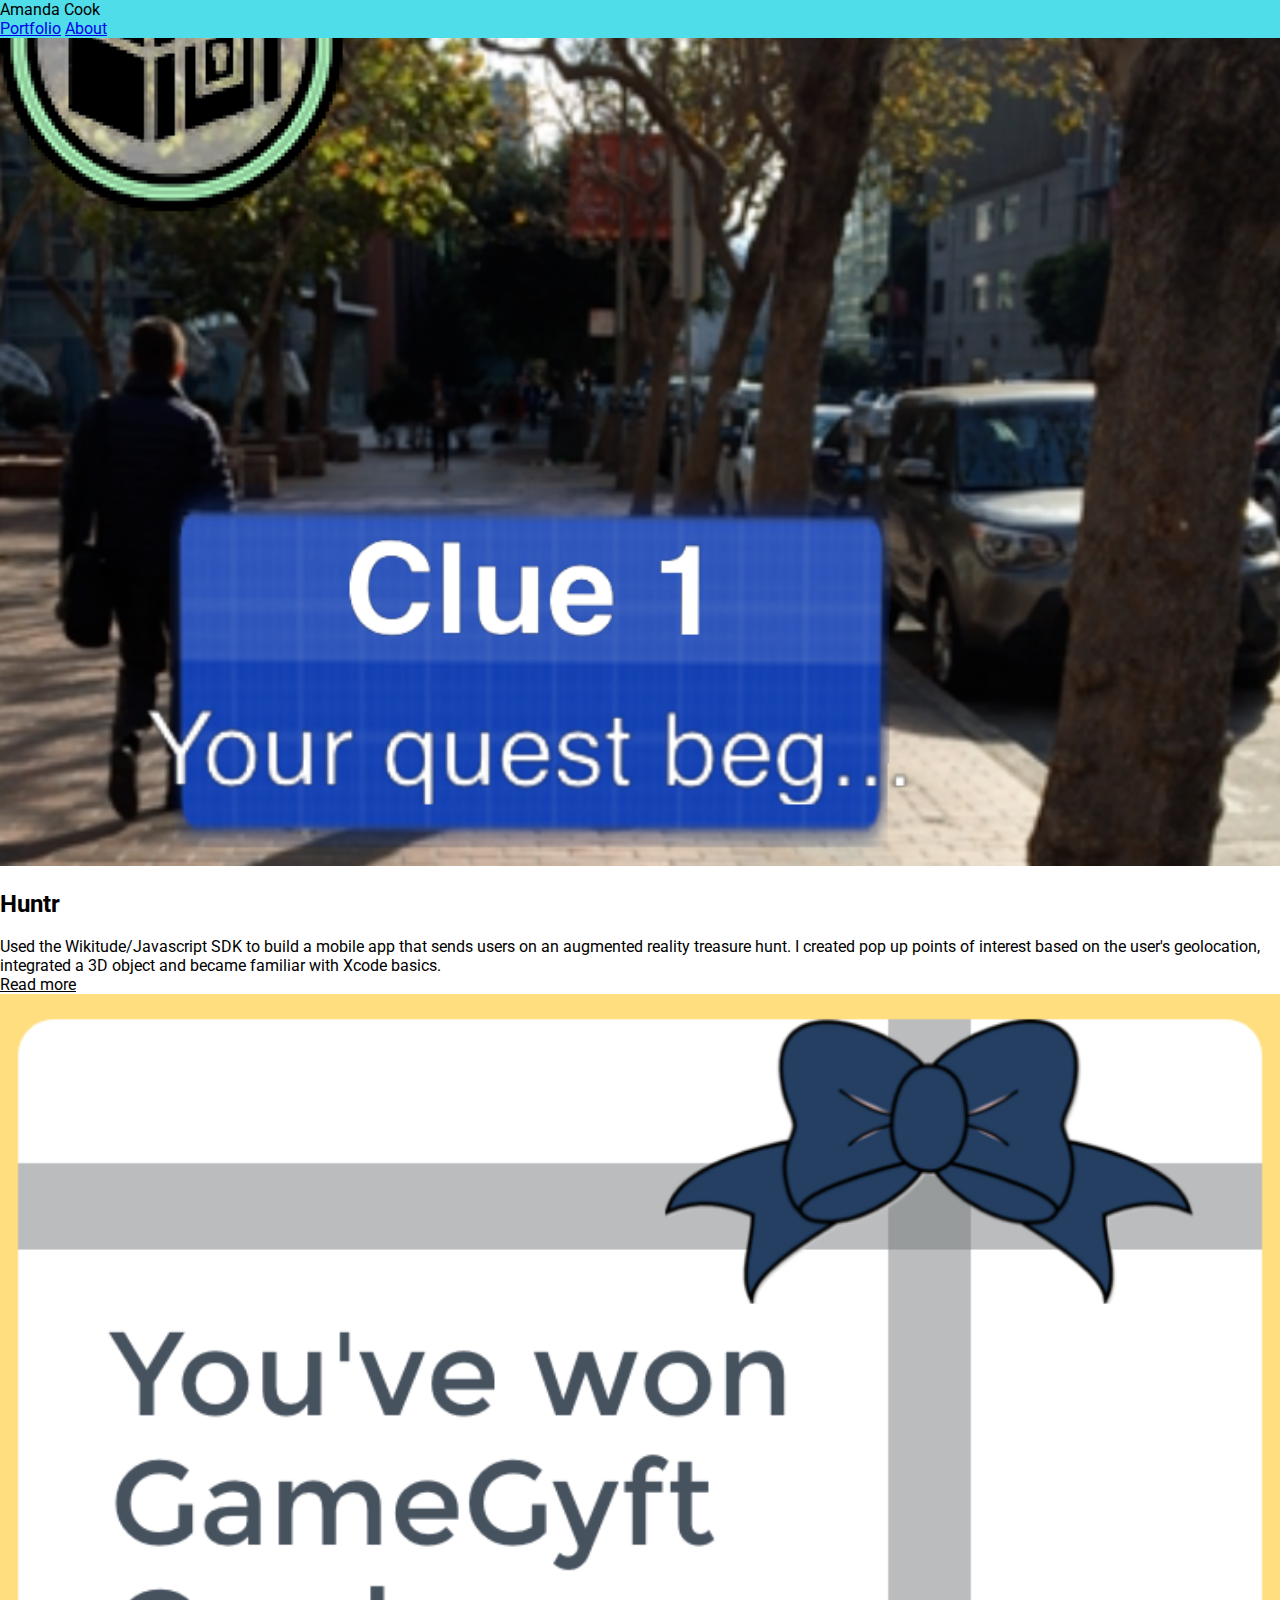
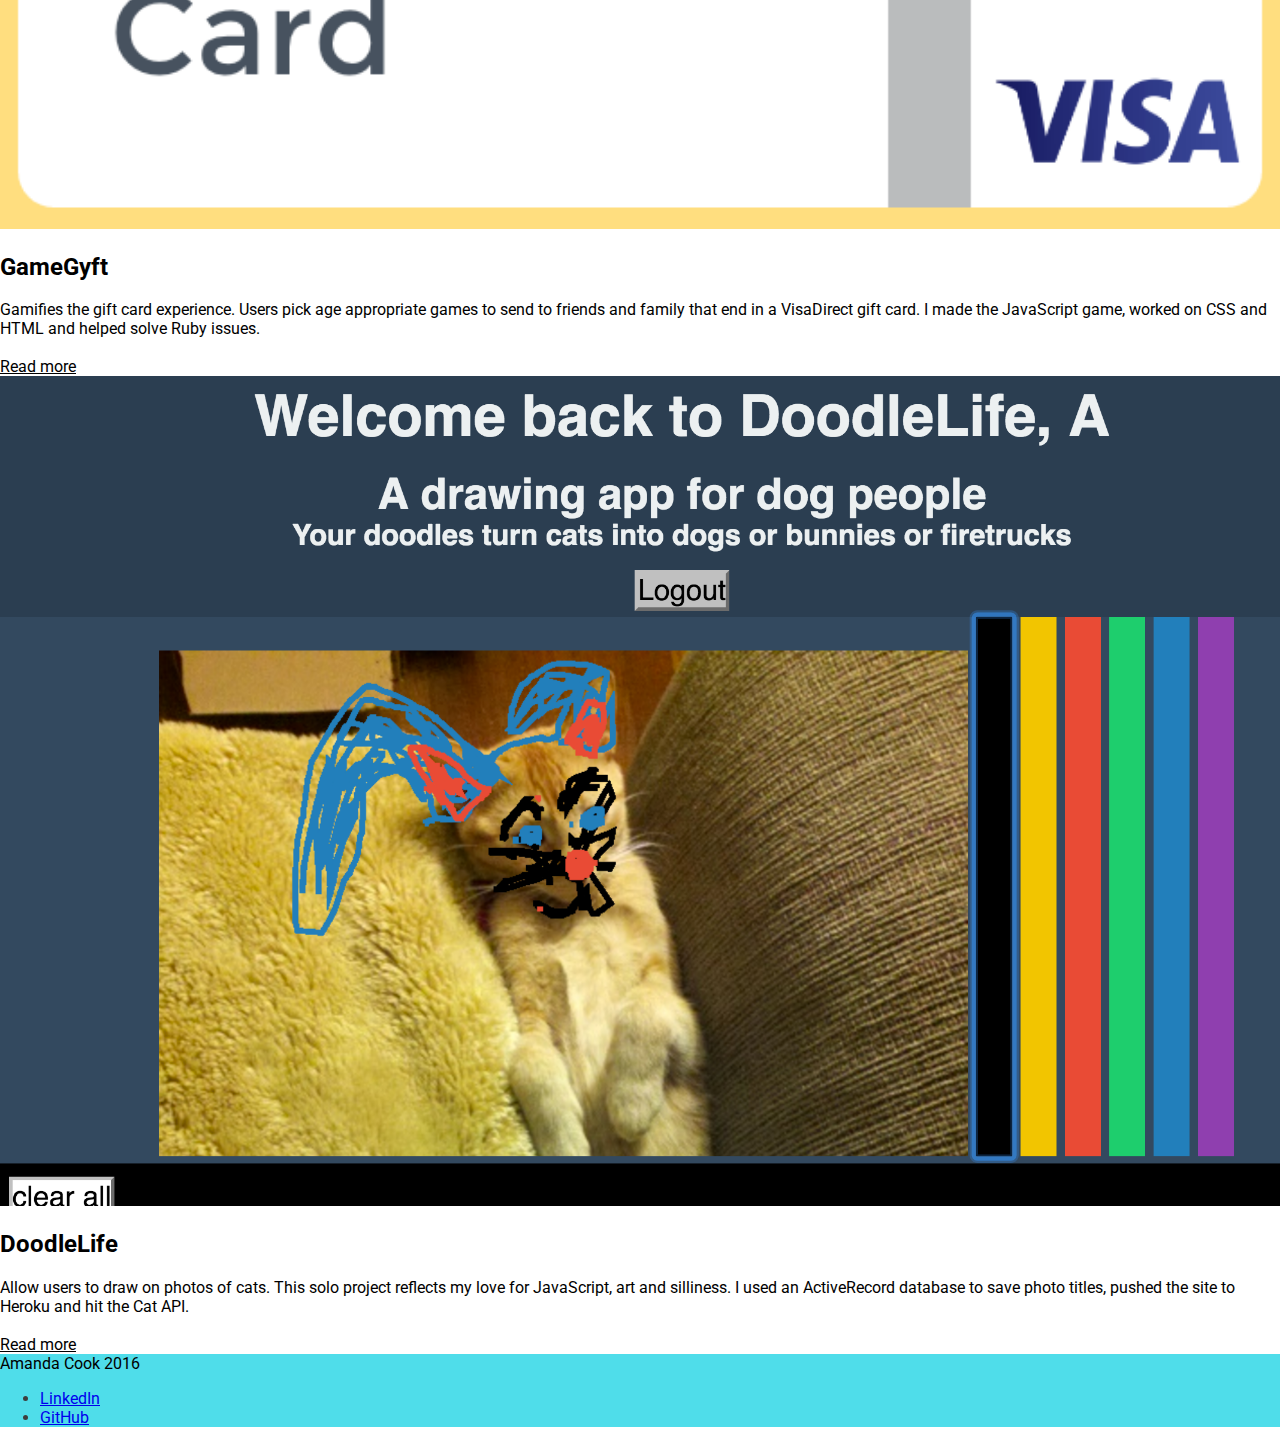
<file: top/index-old.html>
<!doctype html>

<html lang="en">

<head>
    <meta charset="utf-8">
    <meta http-equiv="X-UA-Compatible" content="IE=edge">
    <meta name="description" content="A portfolio site for front end developer, Amanda Cook.">
    <meta name="viewport" content="width=device-width, initial-scale=1.0, minimum-scale=1.0">
    <title>Amanda Cook</title>
    <link rel="stylesheet" href="https://fonts.googleapis.com/css?family=Roboto:regular,bold,italic,thin,light,bolditalic,black,medium&amp;lang=en">
    <link rel="stylesheet" href="https://code.getmdl.io/1.2.1/material.grey-pink.min.css" />
    <link rel="stylesheet" type="text/css" href="css/stylesheet.css">


    <link rel="stylesheet" href="https://fonts.googleapis.com/icon?family=Material+Icons">
</head>

<body>
    <div class="mdl-layout mdl-js-layout mdl-layout--fixed-header">
        <header class="header-media mdl-layout__header mdl-layout__header--waterfall portfolio-header">

            <div class="mdl-layout__header-row portfolio-logo-row">
                <span class="mdl-layout__title">
                    <span class="mdl-layout__title">Amanda Cook</span>
                    <img id="index_portrait"></img>
                </span>
            <div class="mdl-layout__header-row portfolio-navigation-row mdl-layout--large-screen-only">
                <nav class="mdl-navigation mdl-typography--body-1-force-preferred-font">
                    <a class="mdl-navigation__link is-active" href="index.html">Portfolio</a>
                    <a class="mdl-navigation__link" href="about.html">About</a>
                </nav>
            </div>
            </div>
        </header>
        <main class="mdl-layout__content">
            <div class="mdl-grid portfolio-max-width">
                <div class="mdl-cell mdl-card mdl-shadow--4dp portfolio-card">
                    <div class="mdl-card__media">
                        <img class="article-image" src="images/clue1.PNG" border="0" alt="">
                    </div>
                    <div class="mdl-card__title">
                        <h2 class="mdl-card__title-text">Huntr</h2>
                    </div>
                    <div class="mdl-card__supporting-text">
                        Used the Wikitude/Javascript SDK to build a mobile app that sends users on an augmented reality treasure hunt. I created pop up points of interest based on the user's geolocation, integrated a 3D object and became familiar with Xcode basics.
                    </div>
                    <div class="mdl-card__actions mdl-card--border">
                        <a class="mdl-button mdl-button--colored mdl-js-button mdl-js-ripple-effect mdl-button--accent" href="https://github.com/edwardkimj/Huntr">Read more</a>
                    </div>
                </div>
                <div class="mdl-cell mdl-card mdl-shadow--4dp portfolio-card">
                    <div class="mdl-card__media">
                        <img class="article-image" src="images/visagyftcard.png" border="0" alt="">
                    </div>
                    <div class="mdl-card__title">
                        <h2 class="mdl-card__title-text">GameGyft</h2>
                    </div>
                    <div class="mdl-card__supporting-text">
                        Gamifies the gift card experience. Users pick age appropriate games to send to friends and family that end in a VisaDirect gift card. I made the JavaScript game, worked on CSS and HTML and helped solve Ruby issues.
                        <br>
                        <br>
                    </div>
                    <div class="mdl-card__actions mdl-card--border">
                        <a class="mdl-button mdl-button--colored mdl-js-button mdl-js-ripple-effect mdl-button--accent" href="https://github.com/ShawnTe/gamegyft-v2">Read more</a>
                    </div>
                </div>
                <div class="mdl-cell mdl-card mdl-shadow--4dp portfolio-card">
                    <div class="mdl-card__media">
                        <img class="article-image" src="images/DoodleLifeHeroku.png" border="0" alt="">
                    </div>
                    <div class="mdl-card__title">
                        <h2 class="mdl-card__title-text">DoodleLife</h2>
                    </div>
                    <div class="mdl-card__supporting-text">
                        Allow users to draw on photos of cats. This solo project reflects my love for JavaScript, art and silliness. I used an ActiveRecord database to save photo titles, pushed the site to Heroku and hit the Cat API. <br>
                        <br>
                    </div>
                    <div class="mdl-card__actions mdl-card--border">
                        <a class="mdl-button mdl-button--colored mdl-js-button mdl-js-ripple-effect mdl-button--accent" href="https://github.com/AmandaWouldGo/doodle-life">Read more</a>
                    </div>
                </div>
            <footer class="mdl-mini-footer">
                <div class="mdl-mini-footer__left-section">
                    <div class="mdl-logo">Amanda Cook 2016</div>
                </div>
                <div class="mdl-mini-footer__right-section">
                </div>
                <div class="mdl-mini-footer__right-section">
										<ul class="mdl-mini-footer__link-list">
												<li><a href="https://www.linkedin.com/in/amandawouldgo">LinkedIn</a></li>
												<li><a href="https://github.com/AmandaWouldGo">GitHub</a></li>
										</ul>
								</div>
            </footer>
        </main>
    </div>
    <script src="https://code.getmdl.io/1.2.1/material.min.js"></script>
</body>

</html>
</file>
<file: stylesheet.css>
body {
	background-color: #ffffff;
	font-family: Verdana, sans-serif;
	margin: auto;
}

.mdl-card__actions .mdl-button{
	color: #000000;
}

.header-media {
	background: #4FDDEA;

}
#portrait {
	width: 50%;
	margin-left: 10%;
}

.article-image {
	width: auto;
	width: 100%;
  max-width: 100%;
  background-color: #ffffff;
}

.skill-image {
	width: auto;
	width: 100%;
	max-width: 100%;
	background-color: #ffffff;
}
.mdl-card-media {
	max-width: 100%;
	color: #ffffff;
}

.skill-card {
	color: #ffffff;
	max-width: 10%;
	margin-bottom: 0px;
}

.skill-section-title {
	font-size: 180%;
	color: #3E3E3E;
}

.skill-card .mdl-card__title .mdl-card__title-text {
	font-size: 85%;
	font-weight: bold;
	margin: auto;
	color: #3E3E3E;
}

.mdl-mini-footer {
	background-color: #4FDDEA;
	width: 100%;
}

.mdl-mini-footer__link-list {
	color: #3E3E3E;
}
</file>
<file: top/css/stylesheet.css>
body {
	background-color: #ffffff;
	font-family: 'Roboto', sans-serif;
	margin: auto;
}

img {
	max-width: 100%;
	height: auto;
}

#about-me, #skills, #hire-me, #projects{
	padding: 30px 60px 0px 60px;
}

.skill-card {
    box-shadow: 0 4px 8px 0 rgba(0,0,0,0.2);
    transition: 0.3s;
    width: 40%;
    border-radius: 5px;
    display: inline-block;
}

@media screen and (max-width: 768px) {
  .skill-card {
    min-width: 40%;
  }
}

.skill-card:hover {
    box-shadow: 0 8px 16px 0 rgba(0,0,0,0.2);
}

.skill-container {
		color: black;
    padding: 2px 16px;
}

#ruby-card-img > h4{
	margin-bottom: 20px !important;
	margin-top: 2px;
}

.card {
  position: relative;
  float: left;
  padding-bottom: 19%;
  width: 19%;
  text-align: center;
}

.card:nth-child(1) {
  margin-left: -3px;
  margin-right: 10px;
}

.card:nth-child(2),
.card:nth-child(3),
.card:nth-child(4) {
  margin-right: 10px;
}

/* card fronts and backs */
.card__front,
.card__back {
  position: absolute;
  top: 0;
  left: 0;
  width: 100%;
  height: 100%;
}

.card__front,
.card__back {
  -webkit-backface-visibility: hidden;
          backface-visibility: hidden;
  -webkit-transition: -webkit-transform 0.3s;
          transition: transform 0.3s;
}

.card__back {
  background-color: #000000;
  -webkit-transform: rotateY(-180deg);
          transform: rotateY(-180deg);
}

/* card text */
.card__text {
  display: inline-block;
  position: absolute;
  top: 0;
  right: 0;
  bottom: 0;
  left: 0;
  margin: auto;
  height: 20px;
  color: #fff;
  font-family: "Roboto Slab", serif;
  line-height: 20px;
}

/* hover effect */
.card.effect__hover:hover .card__front {
  -webkit-transform: rotateY(-180deg);
          transform: rotateY(-180deg);
}

.card.effect__hover:hover .card__back {
  -webkit-transform: rotateY(0);
          transform: rotateY(0);
}


.mdl-card__actions .mdl-button{
	color: #000000;
}

.header-media {
	background: #4FDDEA;

}
#portrait {
	width: 50%;
	margin-left: 10%;
}

.article-image {
	width: auto;
	width: 100%;
  max-width: 100%;
  background-color: #ffffff;
}

.skill-image {
	width: auto;
	width: 100%;
	max-width: 100%;
	background-color: #ffffff;
}
.mdl-card-media {
	max-width: 100%;
	color: #ffffff;
}

.skill-card {
	color: #ffffff;
	max-width: 10%;
	margin-bottom: 0px;
}

.skill-section-title {
	font-size: 180%;
	color: #3E3E3E;
}

.skill-card .mdl-card__title .mdl-card__title-text {
	font-size: 85%;
	font-weight: bold;
	margin: auto;
	color: #3E3E3E;
}

.mdl-mini-footer {
	background-color: #4FDDEA;
	width: 100%;
}

.mdl-mini-footer__link-list {
	color: #3E3E3E;
}
</file>
<file: top/stylesheet.css>
body {
	background-color: #ffffff;
	font-family: Verdana, sans-serif;
	margin: auto;
}

.mdl-card__actions .mdl-button{
	color: #000000;
}

.header-media {
	background: #4FDDEA;

}
#portrait {
	width: 50%;
	margin-left: 10%;
}

.article-image {
	width: auto;
	width: 100%;
  max-width: 100%;
  background-color: #ffffff;
}

.skill-image {
	width: auto;
	width: 100%;
	max-width: 100%;
	background-color: #ffffff;
}
.mdl-card-media {
	max-width: 100%;
	color: #ffffff;
}

.skill-card {
	color: #ffffff;
	max-width: 10%;
	margin-bottom: 0px;
}

.skill-section-title {
	font-size: 180%;
	color: #3E3E3E;
}

.skill-card .mdl-card__title .mdl-card__title-text {
	font-size: 85%;
	font-weight: bold;
	margin: auto;
	color: #3E3E3E;
}

.mdl-mini-footer {
	background-color: #4FDDEA;
	width: 100%;
}

.mdl-mini-footer__link-list {
	color: #3E3E3E;
}
</file>
